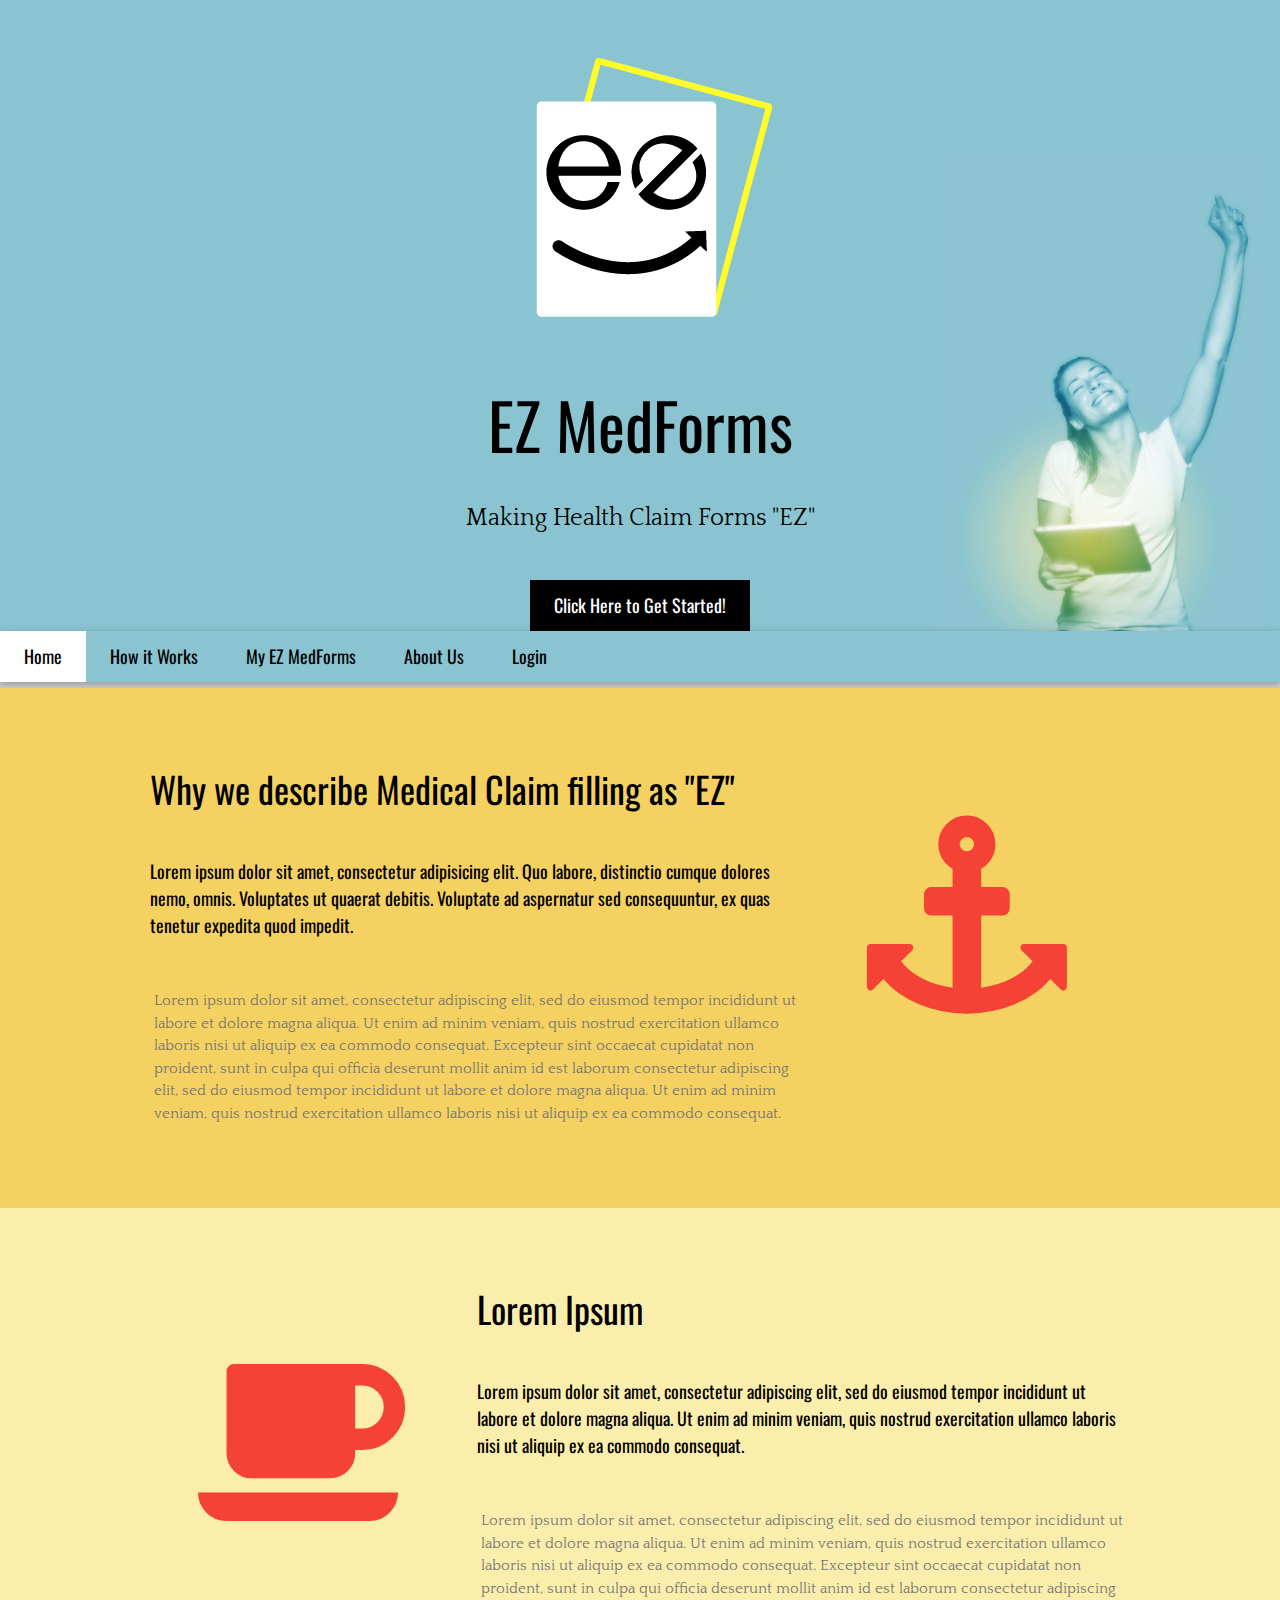
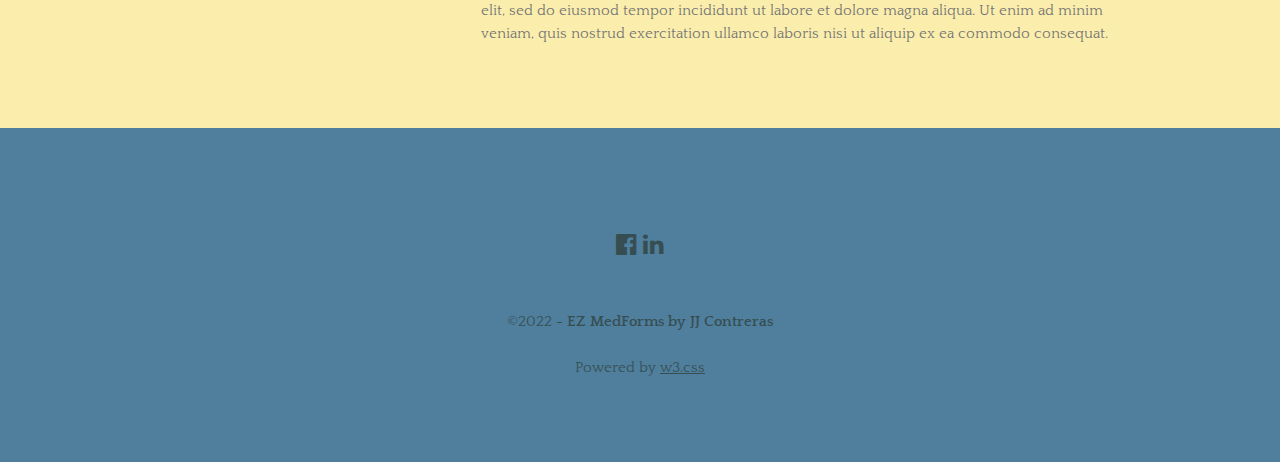
<file: index - Copy.html>
<!doctype html>
<html lang="en-US">
<head>
<title>EZ MedForms</title>
<meta charset="utf-8">
<meta name="viewport" content="width=device-width, initial-scale=1">
<link rel="stylesheet" href="https://www.w3schools.com/w3css/4/w3.css">
<link rel="stylesheet" href="https://maxcdn.bootstrapcdn.com/font-awesome/4.4.0/css/font-awesome.min.css">
<link href="main.css" rel="stylesheet" type="text/css">
<link href="https://fonts.googleapis.com/css?family=Oswald|Quattrocento" rel="stylesheet">
</head>
<body>

<!-- Header -->
<header class="w3-container w3-center">
	<div class="headback">
<h1 class="w3-margin w3-jumbo"><img class="logo-main" src="images/EZforms.png"/><br>
	EZ MedForms  </h1>
  <p class="w3-xlarge">Making Health Claim Forms "EZ"</p>
  <button class="w3-button w3-black w3-padding-large w3-large w3-margin-top">Click Here to Get Started!</button>
	</div>
</header>
<!-- Header END -->
	
<!-- Navbar -->
<div class="w3-bottombar">
  <div class="w3-bar w3-card w3-left-align w3-large">
    <a class="w3-bar-item w3-button w3-hide-medium w3-hide-large w3-right w3-padding-large w3-hover-white w3-large w3-light-blue" href="javascript:void(0);" onclick="myFunction()" title="Toggle Navigation Menu"><i class="fa fa-bars"></i></a>
    <a href="#" class="w3-bar-item w3-button w3-padding-large w3-white">Home</a>
    <a href="#" class="w3-bar-item w3-button w3-hide-small w3-padding-large w3-hover-white">How it Works</a>
    <a href="#" class="w3-bar-item w3-button w3-hide-small w3-padding-large w3-hover-white">My EZ MedForms</a>
    <a href="#" class="w3-bar-item w3-button w3-hide-small w3-padding-large w3-hover-white">About Us</a>
    <a href="#" class="w3-bar-item w3-button w3-hide-small w3-padding-large w3-hover-white">Login</a>
  </div>
<!-- Navbar on small screens -->
  <div id="navDemo" class="w3-bar-block w3-white w3-hide w3-hide-large w3-hide-medium w3-large">
    <a href="#" class="w3-bar-item w3-button w3-padding-large">How it Works</a>
    <a href="#" class="w3-bar-item w3-button w3-padding-large">Form Filler</a>
    <a href="#" class="w3-bar-item w3-button w3-padding-large">Support</a>
    <a href="#" class="w3-bar-item w3-button w3-padding-large">Login</a>
	<a href="#" class="w3-bar-item w3-button w3-padding-large">About Us</a>
  </div>
</div>
<!-- Navbar END-->
	
<!-- First Grid -->
<div class="w3-row-padding w3-padding-64 w3-container light1">
  <div class="w3-content">
    <div class="w3-twothird">
      <h1>Why we describe Medical Claim filling as &quot;EZ&quot;</h1>
      <h5 class="w3-padding-32">Lorem ipsum dolor sit amet, consectetur adipisicing elit. Quo labore, distinctio cumque dolores nemo, omnis. Voluptates ut quaerat debitis. Voluptate ad aspernatur sed consequuntur, ex quas tenetur expedita quod impedit.</h5>

      <p class="w3-text-grey">Lorem ipsum dolor sit amet, consectetur adipiscing elit, sed do eiusmod tempor incididunt ut labore et dolore magna aliqua. Ut enim ad minim veniam, quis nostrud exercitation ullamco laboris nisi ut aliquip ex ea commodo consequat. Excepteur sint
        occaecat cupidatat non proident, sunt in culpa qui officia deserunt mollit anim id est laborum consectetur adipiscing elit, sed do eiusmod tempor incididunt ut labore et dolore magna aliqua. Ut enim ad minim veniam, quis nostrud exercitation ullamco
        laboris nisi ut aliquip ex ea commodo consequat.</p>
    </div>

    <div class="w3-third w3-center">
      <i class="fa fa-anchor w3-padding-64 w3-text-red"></i>
		
    </div>
  </div>
</div>
<!-- First Grid END -->
	
<!-- Second Grid -->
<div class="w3-row-padding w3-padding-64 w3-container light2">
  <div class="w3-content">
    <div class="w3-third w3-center">
      <i class="fa fa-coffee w3-padding-64 w3-text-red w3-margin-right"></i>
    </div>

    <div class="w3-twothird">
      <h1>Lorem Ipsum</h1>
      <h5 class="w3-padding-32">Lorem ipsum dolor sit amet, consectetur adipiscing elit, sed do eiusmod tempor incididunt ut labore et dolore magna aliqua. Ut enim ad minim veniam, quis nostrud exercitation ullamco laboris nisi ut aliquip ex ea commodo consequat.</h5>

      <p class="w3-text-grey">Lorem ipsum dolor sit amet, consectetur adipiscing elit, sed do eiusmod tempor incididunt ut labore et dolore magna aliqua. Ut enim ad minim veniam, quis nostrud exercitation ullamco laboris nisi ut aliquip ex ea commodo consequat. Excepteur sint
        occaecat cupidatat non proident, sunt in culpa qui officia deserunt mollit anim id est laborum consectetur adipiscing elit, sed do eiusmod tempor incididunt ut labore et dolore magna aliqua. Ut enim ad minim veniam, quis nostrud exercitation ullamco
        laboris nisi ut aliquip ex ea commodo consequat.</p>
    </div>
  </div>
</div>
<!-- Second Grid END -->

<!-- Footer -->
<footer class="w3-container w3-padding-64 w3-center w3-opacity">  
  <div class="w3-xlarge w3-padding-32">
    <i class="fa fa-facebook-official w3-hover-opacity"></i>
    <i class="fa fa-linkedin w3-hover-opacity"></i>
 </div>
	<p class="copyright">&copy;2022 - <strong>EZ MedForms by JJ Contreras</strong></p>
 	<p class="copyright">Powered by <a href="https://www.w3schools.com/w3css/default.asp" target="_blank">w3.css</a></p>
</footer>
<!-- Footer END -->	

<script>
// Used to toggle the menu on small screens when clicking on the menu button
function myFunction() {
  var x = document.getElementById("navDemo");
  if (x.className.indexOf("w3-show") == -1) {
    x.className += " w3-show";
  } else { 
    x.className = x.className.replace(" w3-show", "");
  }
}
</script>

</body>
</html>
</file>
<file: main.css>
@charset "utf-8";
/* CSS Document */
h1,button,body,h2,h3,h4,h5,h6,.w3-bar {font-family: "Oswald", sans-serif}
p,copyright {font-family: "Quattrocento", sans-serif; padding:4px}
.fa-anchor,.fa-coffee {font-size:200px}
.logo-main{max-width: 60%; min-width: 200px; height:auto;}
body,w3-bottom-bar,.w3-bottombar {background-color: #8AC4D0}
.light1{background-color: #F4D160}
.light2{background-color: #FBEEAC}
footer{background-color: #28527A}
.headback{background: url("images/HeaderBackground.jpg");background-position:bottom right;background-repeat: no-repeat;background-size:auto 480px}
.center{text-align: center;width: 100%;}
</file>
